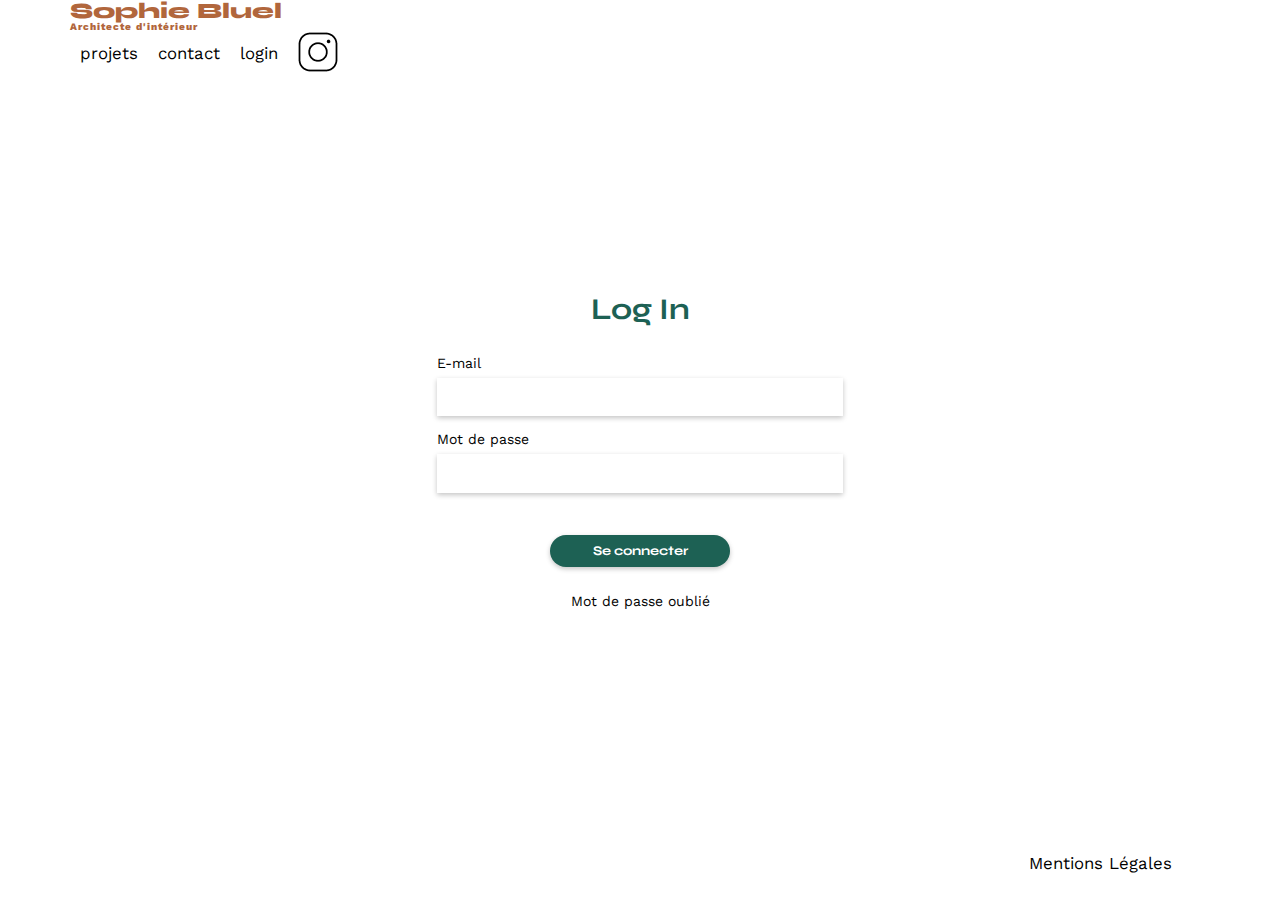
<file: FrontEnd/login.html>
<!DOCTYPE html>
<html lang="fr">
<head>
	<meta charset="UTF-8">
	<title>Sophie Bluel - Architecte d'intérieur</title>
	<meta name="viewport" content="width=device-width, initial-scale=1.0">
	<link rel="preconnect" href="https://fonts.googleapis.com">
	<link rel="preconnect" href="https://fonts.gstatic.com" crossorigin>
	<link href="https://fonts.googleapis.com/css2?family=Syne:wght@700;800&family=Work+Sans&display=swap" rel="stylesheet">
	<meta name="description" content="">
	<link rel="stylesheet" href="./assets/style.css">
</head>
<body class="login_body">
<header>
	<a href="./index.html">
		<h1>Sophie Bluel <span>Architecte d'intérieur</span></h1>
	</a>
	<nav>
		<ul>
			<li>projets</li>
			<li>contact</li>
			<li id="login">login</li>
			<li><img src="./assets/icons/instagram.png" alt="Instagram"></li>
		</ul>
	</nav>
</header>
<main class="login_main">
	<section class="login">
        <h2>Log In</h2>
        <form id="form" method="post">
            <div class="form-wrap">
                <fieldset>
                    <label for="mail">E-mail</label>
                    <input class="input" type="text" name="mail" id="mail">
                </fieldset>
                <fieldset>
                    <label for="password">Mot de passe</label>
                    <input class="input" type="password" name="password" id="password">
                </fieldset>
            </div>
            <fieldset>
                <input class="input" type="submit" value="Se connecter">
            </fieldset>
        </form>
        <a href="#">Mot de passe oublié</a>
    </section>
</main>

<footer>
	<nav>
		<ul>
			<li>Mentions Légales</li>
		</ul>
	</nav>
</footer>
</body>
<script src="login.js"></script>
</html>
</file>
<file: FrontEnd/assets/style.css>
/* http://meyerweb.com/eric/tools/css/reset/
   v2.0 | 20110126
   License: none (public domain)
*/

html, body, div, span, applet, object, iframe,
h1, h2, h3, h4, h5, h6, p, blockquote, pre,
a, abbr, acronym, address, big, cite, code,
del, dfn, em, img, ins, kbd, q, s, samp,
small, strike, strong, sub, sup, tt, var,
b, u, i, center,
dl, dt, dd, ol, ul, li,
fieldset, form, label, legend,
table, caption, tbody, tfoot, thead, tr, th, td,
article, aside, canvas, details, embed,
figure, figcaption, footer, header, hgroup,
menu, nav, output, ruby, section, summary,
time, mark, audio, video {
	margin: 0;
	padding: 0;
	border: 0;
	font-size: 100%;
	font: inherit;
	vertical-align: baseline;
}
/* HTML5 display-role reset for older browsers */
article, aside, details, figcaption, figure,
footer, header, hgroup, menu, nav, section {
	display: block;
}
body {
	line-height: 1;
}
ol, ul {
	list-style: none;
}
a {
	color: black;
	text-decoration: none;
}
blockquote, q {
	quotes: none;
}
blockquote:before, blockquote:after,
q:before, q:after {
	content: '';
	content: none;
}
table {
	border-collapse: collapse;
	border-spacing: 0;
}
/** end reset css**/
body {
	max-width: 1140px;
	margin:auto;
	font-family: 'Work Sans' ;
	font-size: 14px;
}
.header {
	display: flex;
	justify-content: space-between;
	margin: 50px 0
}
section {
	margin: 50px 0
}

h1{
	display: flex;
	flex-direction: column;
	font-family: 'Syne';
	font-size: 22px;
	font-weight: 800;
	color: #B1663C
}

h1 > span {
	font-family: 'Work Sans';
	font-size:10px;
	letter-spacing: 0.1em;
;
}

h2{
	font-family: 'Syne';
	font-weight: 700;
	font-size: 30px;
	color: #1D6154
}
nav ul {
	display: flex;
	align-items: center;
	list-style-type: none;

}
nav li {
	padding: 0 10px;
	font-size: 1.2em;
}

li:hover {
	color: #B1663C;
	cursor: pointer;
}
#introduction {
	display: flex;
	align-items: center;
}
#introduction figure {
	flex: 1
}
#introduction img {
	display: block;
	margin: auto;
	width: 80%;
}
#introduction article {
	flex: 1
}
#introduction p {
	margin-bottom: 0.5em;
}
#portfolio h2 {
	text-align: center;
	margin-bottom: 1em;
}
#portfolio nav {
	display: flex;
	justify-content: center;
	margin-bottom: 4rem;
}
#portfolio .filters li {
	padding: 0 0.5rem;
}
#portfolio .filter a {
	font-family: 'Syne';
	font-weight: 700;
	color: #1D6154;
	border: 1px solid #1D6154;
	text-align: center;
	border-radius: 60px;
	font-size: 1rem;
	padding: 0.3rem 0.5rem;
}
#portfolio .filter-selected a {
	font-family: 'Syne';
	font-weight: 700;
	color: white;
	background-color: #1D6154;
	text-align: center;
	border-radius: 60px;
	font-size: 1rem;
	padding: 0.3rem 0.5rem;
}
#portfolio .flex {
	display: flex;
	justify-content: center;
	align-items: baseline;
	margin-bottom: 1em;
}
#portfolio .edit {
	margin-right: 0.5rem;
}
#introduction .edit {
	margin-right: 0.5rem;
}
#modifier {
	font-size: 15px;
	cursor: pointer;
	display: flex;
}
.modifier_profile {
	margin: 0.5rem 10%;
}
.modifier_modal {
	margin-left: 1.5rem;
}
.gallery {
	width: 100%;
	display: grid;
	grid-template-columns: 1fr 1fr 1fr;
	grid-column-gap: 20px;
	grid-row-gap: 20px;
}

.gallery img {
	width: 100%;

}
#contact {
	width: 50%;
margin: auto;
}
#contact > * {
	text-align: center;

}
#contact h2{
	margin-bottom: 20px;
}
#contact form {
	text-align: left;
	margin-top:30px;
	display: flex;
	flex-direction: column;
}

#contact input {
	height: 50px;
	font-size: 1.2em;
	border: none;
	box-shadow: 0px 4px 14px rgba(0, 0, 0, 0.09);
}
#contact label {
	margin: 2em 0 1em 0;
}
#contact textarea {
	border: none;
	box-shadow: 0px 4px 14px rgba(0, 0, 0, 0.09);
}
.login_body {
	height: 100vh;
	display: flex;
	flex-direction: column;
	justify-content: space-between;
}
.login_main h2 {
	margin-bottom: 2rem;
}
fieldset {
	display: flex;
	flex-direction: column;
}
fieldset label {
	margin-bottom: 0.5rem;
}
fieldset .input {
	margin-bottom: 1rem;
	border: none;
	-webkit-box-shadow: 0px 5px 7px 0px rgba(0,0,0,0.33); 
	box-shadow: 0px 2px 5px 0px rgba(0,0,0,0.23);
	height: 2rem;
	padding: 0.2rem;
	width: 25rem;
}
.login {
	display: flex;
	justify-content: center;
	align-items: center;
	flex-direction: column;
}

input[type="submit"]{
	font-family: 'Syne';
	font-weight: 700;
	color: white;
	background-color: #1D6154;
	margin : 2em auto ;
	width: 180px;
	height: 2rem;
	text-align: center;
	border-radius: 60px;
}

footer nav ul {
	display: flex;
	justify-content: flex-end;
	margin: 2em
}
.invalid {
	border: 2px solid red;
	border-radius: 3px;
}
.login_error {
	margin-bottom: 1rem;
	text-align: center;
	color: red;
}
.modal {
	position: absolute;
	z-index: 1;
	height: 2555px;
	width: 100%;
	top: 0;
	right: 0;
	left: 0;
	bottom: 0;
	background-color: #00000052;
	display: flex;
	align-items: baseline;
	justify-content: center;
	padding-top: 10rem;
}
.modal_contain {
	background-color: white;
	opacity: 100%;
	padding: 1rem;
	position: relative;
	width: 27rem;
	border-radius: 0.5rem;
}
.modal_contain .modal_exit {
	position: absolute;
	right: 1rem;
	top: 1rem;
	cursor: pointer;
}
.modal_contain h3 {
	margin: 2rem auto 2rem;
	text-align: center;
	font-size: 1.5rem;
}
.modal_contain form {
 	display: flex;
	flex-direction: column;
	justify-content: center;
	align-items: center;
}
.modal_contain .delete_all {
	text-align: center;
	cursor: pointer;
	color: red;
	margin-bottom: 2rem;
}
.modal_figure {
	position: relative;
}
.modal_figure .modal_options {
	position: absolute;
	right: 0;
	top: 0.2rem;
}
.modal_options i {
	display: block;
	background-color: black;
	color: white;
	border-radius: 0.3rem;
	padding: 0.3rem;
	font-size: 0.5rem;
	cursor: pointer;
	margin-right: 0.2rem;
}
.modal_options .zoom_off {
	display: none;
}
.modal_figure img {
    width: 100%;
	cursor: pointer;
}
.modal_galerie {
	width: 80%;
	display: grid;
	grid-template-columns: repeat(5, 1fr);
	gap: 1rem;
	padding-bottom: 2rem;
    border-bottom: 1px solid #B3B3B3;
}
.modal_add {
	cursor: pointer;
	border: none;
}
.modal_add-img {
	width: 70%;
    background-color: #E8F1F6;
	height: 10rem;
}
.modal_add-icon {
	width: 20%;
    margin: 1rem auto;
}
.modal_edit {
	cursor: pointer;
}
.hidden {
	display: none;
}
.modal_add-form {
	display: flex;
	flex-direction: column;
	align-items: center;
}
.modal_goback {
	cursor: pointer;
}
.preview_img {
	height: 10rem;
    object-fit: contain;
}
.modal_add-details {
	width: 70%;
}
.modal_add-details label {
	margin: 1rem auto 0.5rem;
	width: 100%;
}
.modal_add-form input[type="file"] {
	display: none;
}
#add_img-label {
	display: block;
    font-weight: 500;
	font-size: 14px;
    color: white;
    border-radius: 50px;
	background: #CBD6DC;
    margin: 0 auto 0.5rem;
	padding: 0.5rem 2rem;
    text-align: center;
    border-radius: 60px;
	color: #306685;
	cursor: pointer;
}
.modal_add-form span {
	display: block;
	margin: 0 auto 0.5rem;
	font-size: 11px;
	font-weight: 400;
}
.modal_add-details .add_input {
	height: 32px;
	background: #FFF;
	box-shadow: 0px 4px 14px 0px rgba(0, 0, 0, 0.11);
	border: none;
	width: 100%;
}
#add_categorie {
	height: 38px;	
	-webkit-appearance: none;
    -moz-appearance: none;
	appearance: none;
	padding: 0 0.5rem;
}
.add_categorie-wrap {
	width: 100%;
	position: relative;
}
.add_categorie-wrap img {
	display: block;
	position: absolute;
	top: 1rem;
	right: 1rem;
}
.modal_add-confirm {
	font-family: 'Syne';
	font-weight: 700;
	color: white;
	background-color: #1D6154;
	margin : 2em auto ;
	width: 180px;
	height: 2rem;
	text-align: center;
	border-radius: 60px;
	cursor: pointer;
}
.disabled {
	background-color: #A7A7A7;
	cursor: default;
	border-color: #A7A7A7;
	outline: inherit;
	border: none;
}
.top_modifier {
	display: flex;
	justify-content: center;
	background-color: black;
	padding: 0.5rem;
	font-size: 0.6rem;
}
.top_modifier .hidden{
	display: none;
}
.top_modifier-edition {
	display: flex;
	color: white;
	padding: 0.5rem 1rem;
	gap: 0.5rem;
}
.top_modifier-publier {
	background-color: white;
	padding: 0.5rem 0.7rem;
	border-radius: 0.7rem;
}
</file>
